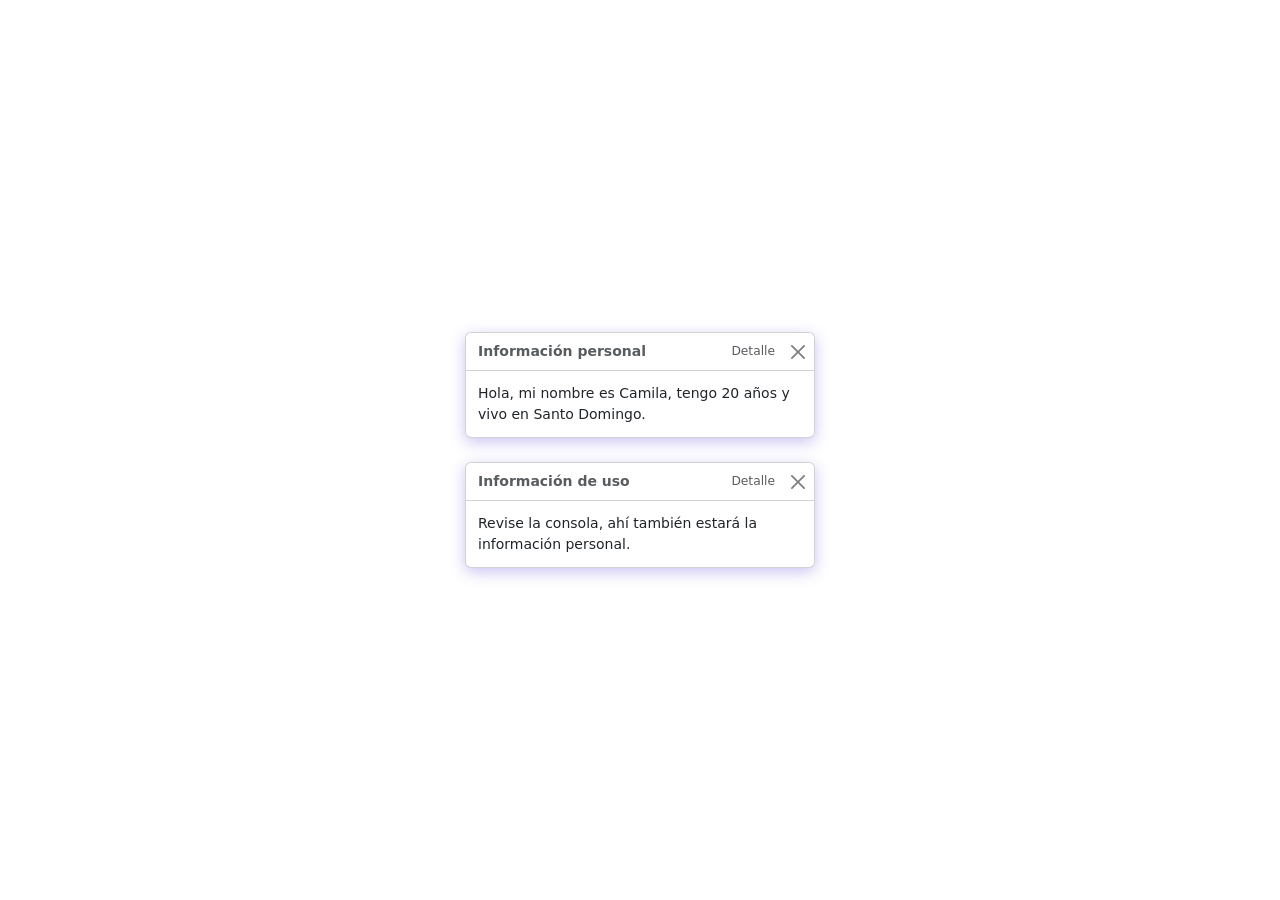
<file: Practica/Ejercicio-01/index.html>
<!DOCTYPE html>
<html lang="es">
<head>
    <meta charset="UTF-8">
    <meta name="viewport" content="width=device-width, initial-scale=1.0">
    <title>Ejercicio-01</title>
    <link href="https://cdn.jsdelivr.net/npm/bootstrap@5.3.8/dist/css/bootstrap.min.css" rel="stylesheet" integrity="sha384-sRIl4kxILFvY47J16cr9ZwB07vP4J8+LH7qKQnuqkuIAvNWLzeN8tE5YBujZqJLB" crossorigin="anonymous">
<link rel="stylesheet" href="style.css">
  </head>
<body>
<div class="d-flex justify-content-center align-items-center vh-100">
  <div class="toast-container position-static">
    
    <div class="toast show" role="alert" aria-live="assertive" aria-atomic="true">
      <div class="toast-header">
        <strong class="me-auto">Información personal</strong>
        <small>Detalle</small>
        <button type="button" class="btn-close" data-bs-dismiss="toast" aria-label="Close"></button>
      </div>
      <div id="mensaje" class="toast-body">
      </div>
    </div>


    <div class="toast-container position-static">
    
    <div class="toast show" role="alert" aria-live="assertive" aria-atomic="true">
      <div class="toast-header">
        <strong class="me-auto">Información de uso</strong>
        <small>Detalle</small>
        <button type="button" class="btn-close" data-bs-dismiss="toast" aria-label="Close"></button>
      </div>
      <div id="info" class="toast-body">
      </div>
    </div>

  </div>
</div>
</div>



<script src="https://cdn.jsdelivr.net/npm/bootstrap@5.3.8/dist/js/bootstrap.bundle.min.js" integrity="sha384-FKyoEForCGlyvwx9Hj09JcYn3nv7wiPVlz7YYwJrWVcXK/BmnVDxM+D2scQbITxI" crossorigin="anonymous"></script>
    <script src="script.js"></script>
</body>
</html>
</file>
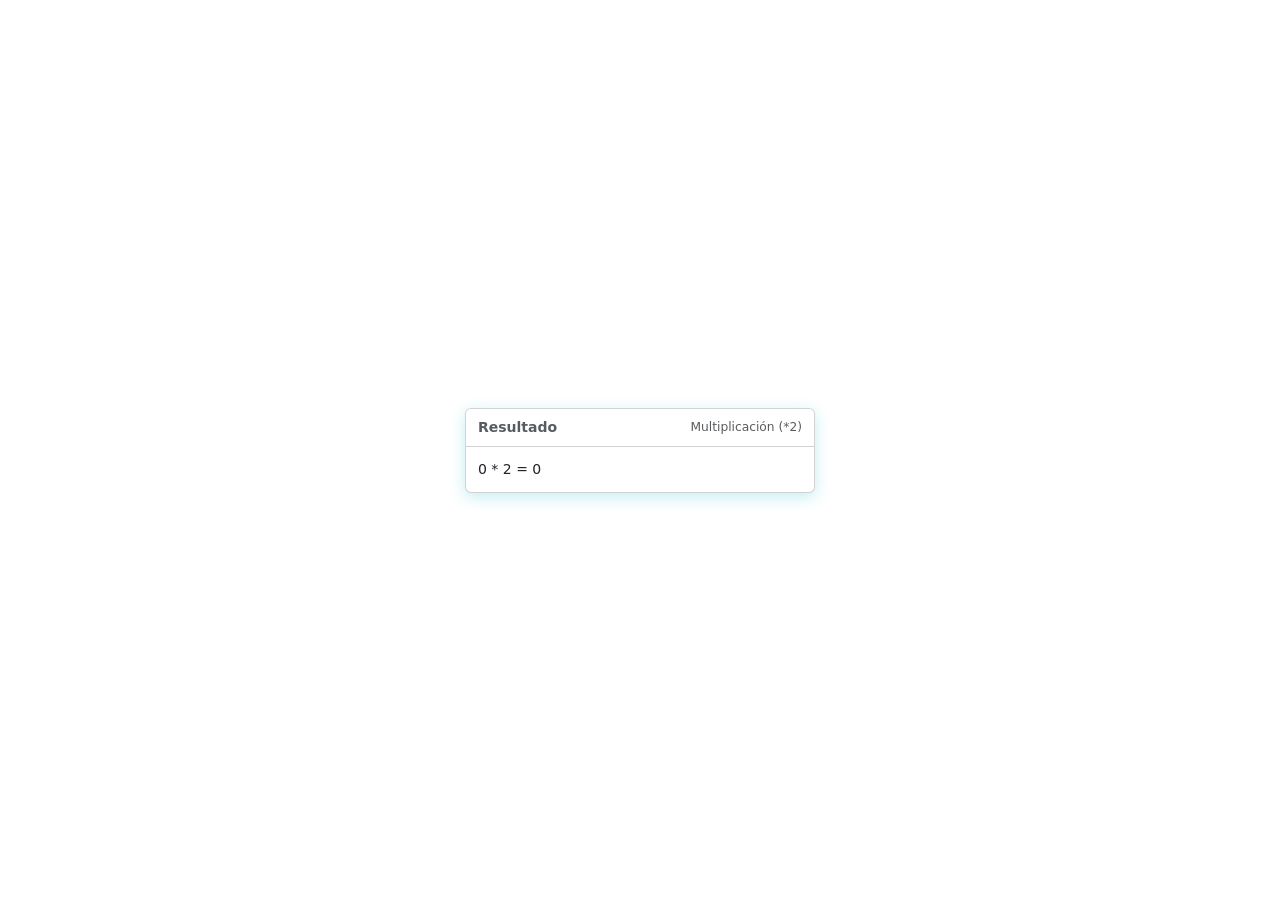
<file: Practica/Ejercicio-02/index.html>
<!DOCTYPE html>
<html lang="es">
<head>
    <meta charset="UTF-8">
    <meta name="viewport" content="width=device-width, initial-scale=1.0">
    <title>Ejercicio-02</title>
    <link href="https://cdn.jsdelivr.net/npm/bootstrap@5.3.8/dist/css/bootstrap.min.css" rel="stylesheet" integrity="sha384-sRIl4kxILFvY47J16cr9ZwB07vP4J8+LH7qKQnuqkuIAvNWLzeN8tE5YBujZqJLB" crossorigin="anonymous">
<link rel="stylesheet" href="style.css">
  </head>
<body>
    <div class="d-flex justify-content-center align-items-center vh-100">
  <div class="toast-container position-static">
    
    <div class="toast show" role="alert" aria-live="assertive" aria-atomic="true">
      <div class="toast-header">
        <strong class="me-auto">Resultado</strong>
        <small>Multiplicación (*2)</small>
      </div>
      
      <div id="resultado" class="toast-body">
      </div>
    </div>



    
</div>

</div>



<script src="https://cdn.jsdelivr.net/npm/bootstrap@5.3.8/dist/js/bootstrap.bundle.min.js" integrity="sha384-FKyoEForCGlyvwx9Hj09JcYn3nv7wiPVlz7YYwJrWVcXK/BmnVDxM+D2scQbITxI" crossorigin="anonymous"></script>
    <script src="script.js"></script>
</body>
</html>
</file>
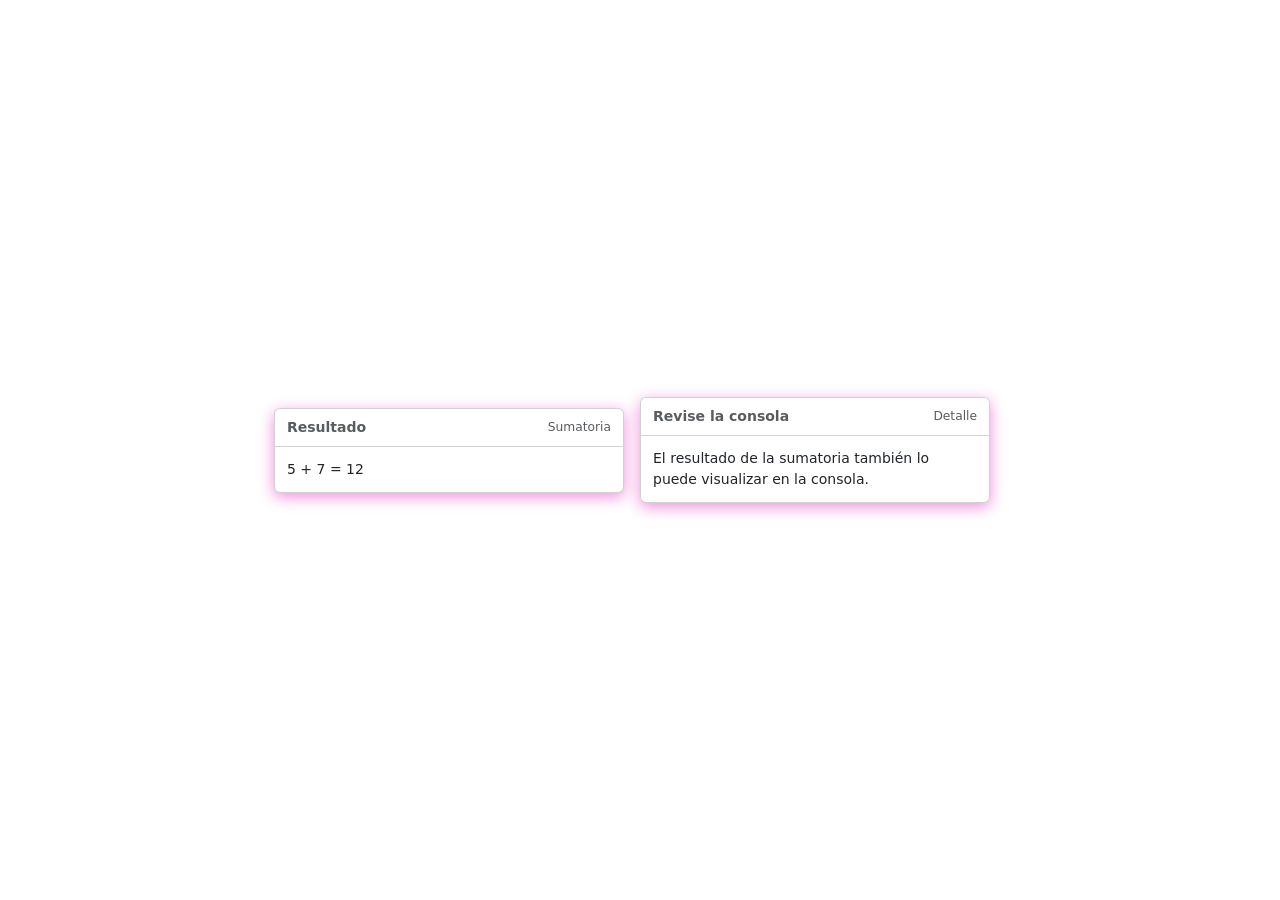
<file: Practica/Ejercicio-03/index.html>
<!DOCTYPE html>
<html lang="es">
<head>
    <meta charset="UTF-8">
    <meta name="viewport" content="width=device-width, initial-scale=1.0">
    <title>Ejercicio-03</title>
    <link href="https://cdn.jsdelivr.net/npm/bootstrap@5.3.8/dist/css/bootstrap.min.css" rel="stylesheet" integrity="sha384-sRIl4kxILFvY47J16cr9ZwB07vP4J8+LH7qKQnuqkuIAvNWLzeN8tE5YBujZqJLB" crossorigin="anonymous">
<link rel="stylesheet" href="style.css">
  </head>
<body>
<div class="d-flex justify-content-center align-items-center vh-100">
  <div class="toast-container position-static">
    
    <div class="toast show" role="alert" aria-live="assertive" aria-atomic="true">
      <div class="toast-header">
        <strong class="me-auto">Resultado</strong>
        <small>Sumatoria</small>
      </div>
      
      <div id="resultado" class="toast-body">
      </div>
    </div>



    
</div>

<div class="toast-container position-static m-3">
    
    <div class="toast show" role="alert" aria-live="assertive" aria-atomic="true">
      <div class="toast-header">
        <strong class="me-auto">Revise la consola</strong>
        <small>Detalle</small>
      </div>
      
      <div class="toast-body">
        El resultado de la sumatoria también lo puede visualizar en la consola.
      </div>
    </div>


    
</div>
</div>



<script src="https://cdn.jsdelivr.net/npm/bootstrap@5.3.8/dist/js/bootstrap.bundle.min.js" integrity="sha384-FKyoEForCGlyvwx9Hj09JcYn3nv7wiPVlz7YYwJrWVcXK/BmnVDxM+D2scQbITxI" crossorigin="anonymous"></script>
    <script src="script.js"></script>
</body>
</html>
</file>
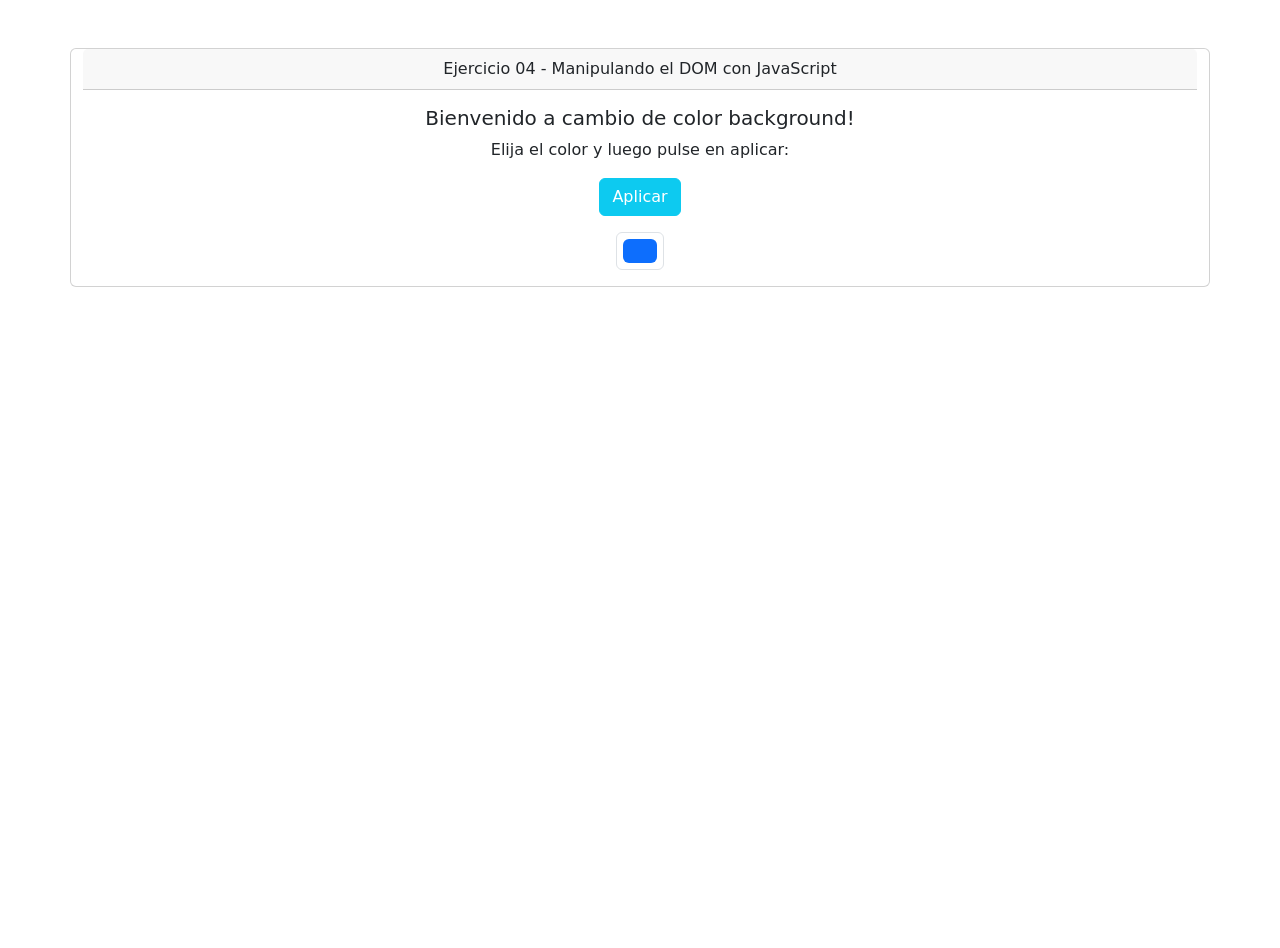
<file: Practica/Ejercicio-04/index.html>
<!DOCTYPE html>
<html lang="es">
<head>
    <meta charset="UTF-8">
    <meta name="viewport" content="width=device-width, initial-scale=1.0">
    <title>Ejercicio-04</title>
    <link href="https://cdn.jsdelivr.net/npm/bootstrap@5.3.8/dist/css/bootstrap.min.css" rel="stylesheet" integrity="sha384-sRIl4kxILFvY47J16cr9ZwB07vP4J8+LH7qKQnuqkuIAvNWLzeN8tE5YBujZqJLB" crossorigin="anonymous">
    <link rel="stylesheet" href="style.css">
  </head>
<body>
      <div class="card container mt-5 text-center">
  <div class="card-header">
    Ejercicio 04 - Manipulando el DOM con JavaScript
  </div>
  <div class="card-body">
    <h5 class="card-title">Bienvenido a cambio de color background!</h5>
    <p class="card-text">Elija el color y luego pulse en aplicar: </p>
    <button id="cambiarColor" class="btn btn-info text-white ">Aplicar</button>

    <div class="d-flex justify-content-center">
  <input type="color" 
         class="form-control form-control-color auto mt-3" 
         id="elegirColor" 
         value="#0d6efd" 
         title="Elige un color">

</div>

    
  </div>
</div>
    <script src="script.js"></script>
</body>
</html>
</file>
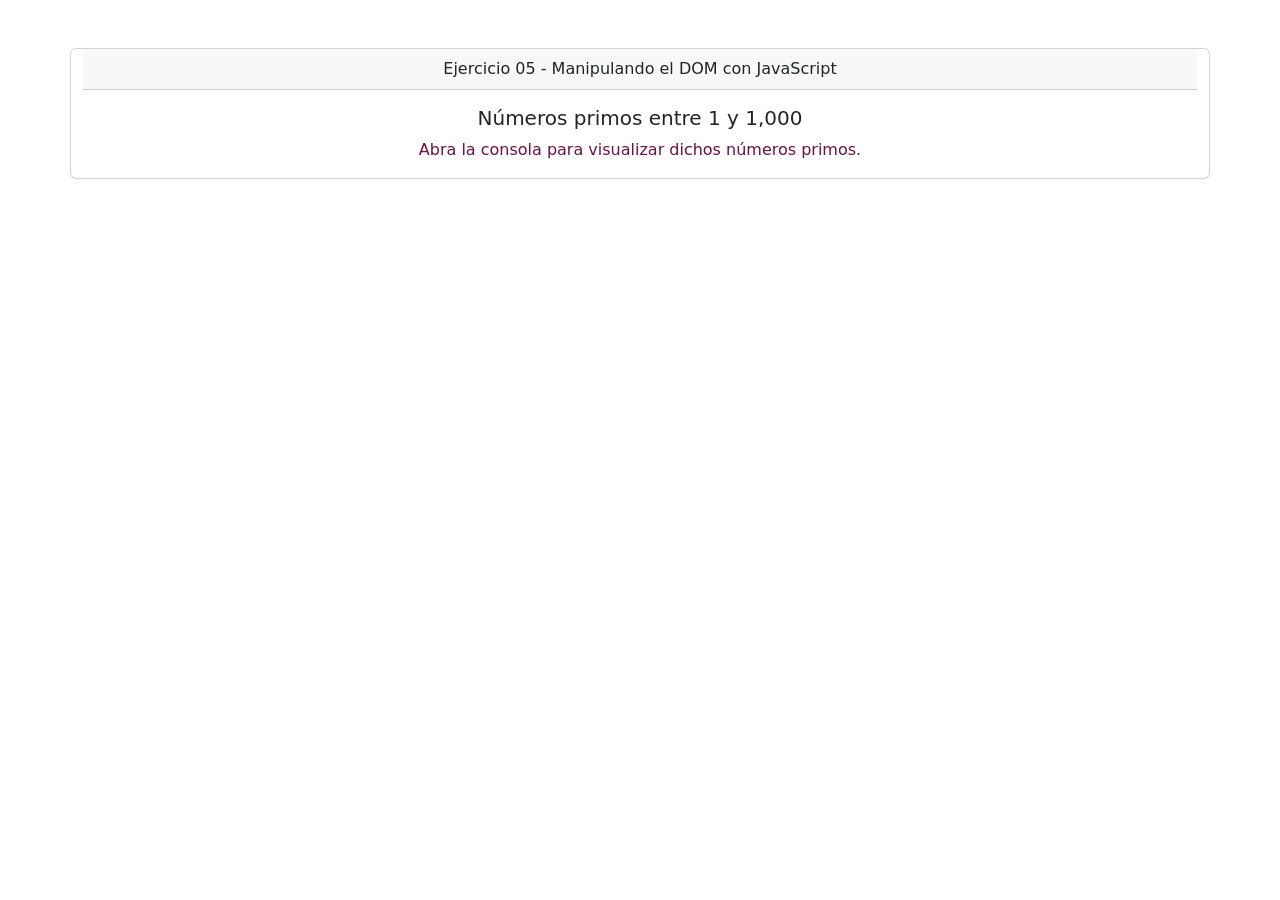
<file: Practica/Ejercicio-05/index.html>
<!DOCTYPE html>
<html lang="es">
<head>
    <meta charset="UTF-8">
    <meta name="viewport" content="width=device-width, initial-scale=1.0">
    <title>Ejercicio-05</title>
    <link href="https://cdn.jsdelivr.net/npm/bootstrap@5.3.8/dist/css/bootstrap.min.css" rel="stylesheet" integrity="sha384-sRIl4kxILFvY47J16cr9ZwB07vP4J8+LH7qKQnuqkuIAvNWLzeN8tE5YBujZqJLB" crossorigin="anonymous">
<link rel="stylesheet" href="style.css">
  </head>
<body>
      <div class="card container mt-5 text-center">
  <div class="card-header">
    Ejercicio 05 - Manipulando el DOM con JavaScript
  </div>
  <div class="card-body">
    <h5 class="card-title">Números primos entre 1 y 1,000</h5>
    <p class="card-text">Abra la consola para visualizar dichos números primos.</p>

    
  </div>
</div>
    <script src="script.js"></script>
</body>
</html>
</file>
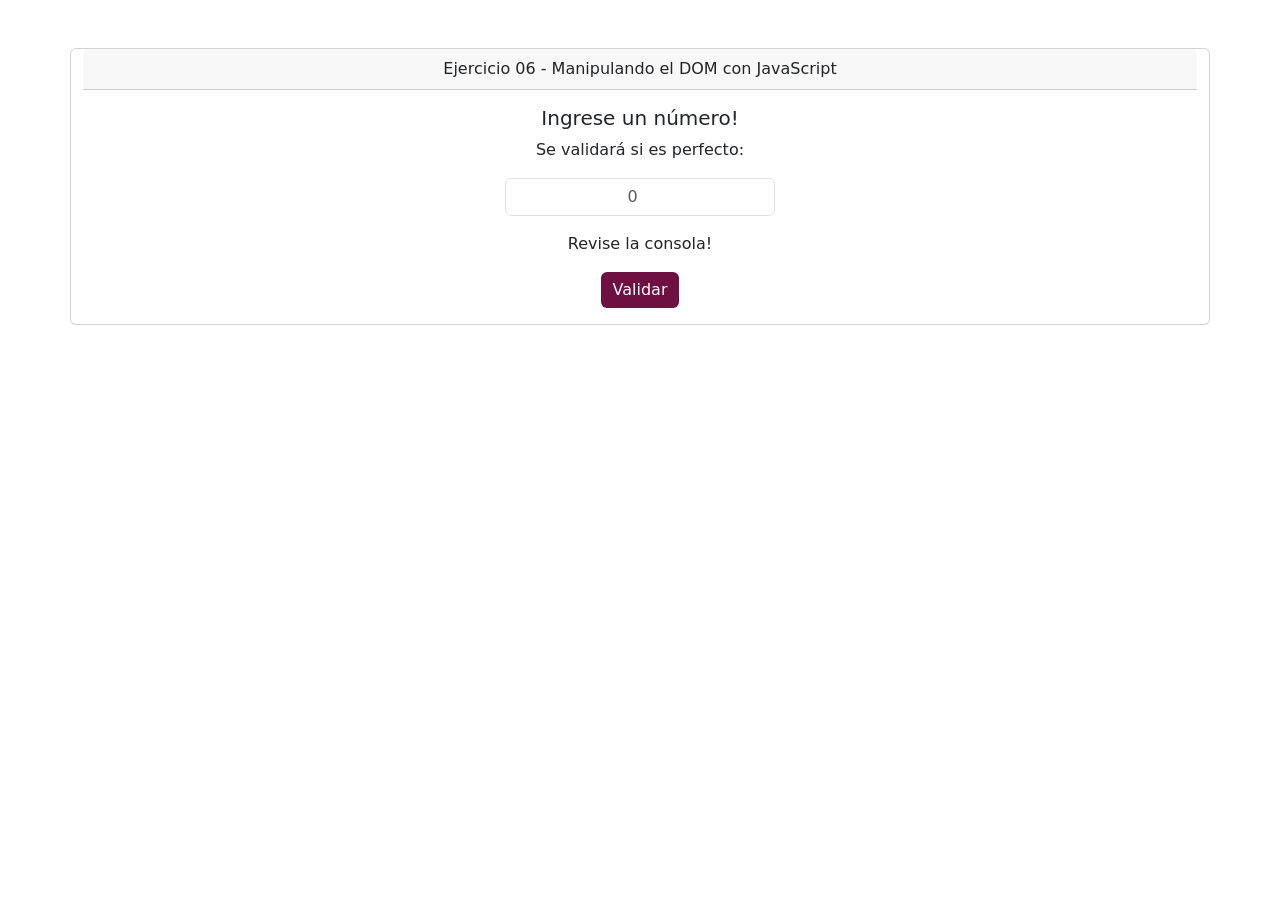
<file: Practica/Ejercicio-06/index.html>
<!DOCTYPE html>
<html lang="es">
<head>
    <meta charset="UTF-8">
    <meta name="viewport" content="width=device-width, initial-scale=1.0">
    <title>Ejercicio-06</title>
     <link href="https://cdn.jsdelivr.net/npm/bootstrap@5.3.8/dist/css/bootstrap.min.css" rel="stylesheet" integrity="sha384-sRIl4kxILFvY47J16cr9ZwB07vP4J8+LH7qKQnuqkuIAvNWLzeN8tE5YBujZqJLB" crossorigin="anonymous">
<link rel="stylesheet" href="style.css">
    </head>
<body>

      <div class="card container mt-5 text-center">
  <div class="card-header">
    Ejercicio 06 - Manipulando el DOM con JavaScript
  </div>
  <div class="card-body">
    <h5 class="card-title">Ingrese un número!</h5>
    <p class="card-text">Se validará si es perfecto: </p>

    <div class="mb-3 d-flex justify-content-center">
  <label for="inputNumerico" class="form-label"></label>
  <input type="number" 
         class="form-control w-25 text-center" 
         id="inputNumerico" 
         placeholder="0"
         min="0" 
         max="100" 
         step="1">
</div>

<p id="resultado" class="card-text"></p>
<p class="card-text">Revise la consola!</p>
    <button id="validarNumero" class="btn btn-info text-white ">Validar</button>


    
  </div>
</div>

    
   
    <script src="script.js"></script>
</body>
</html>
</file>
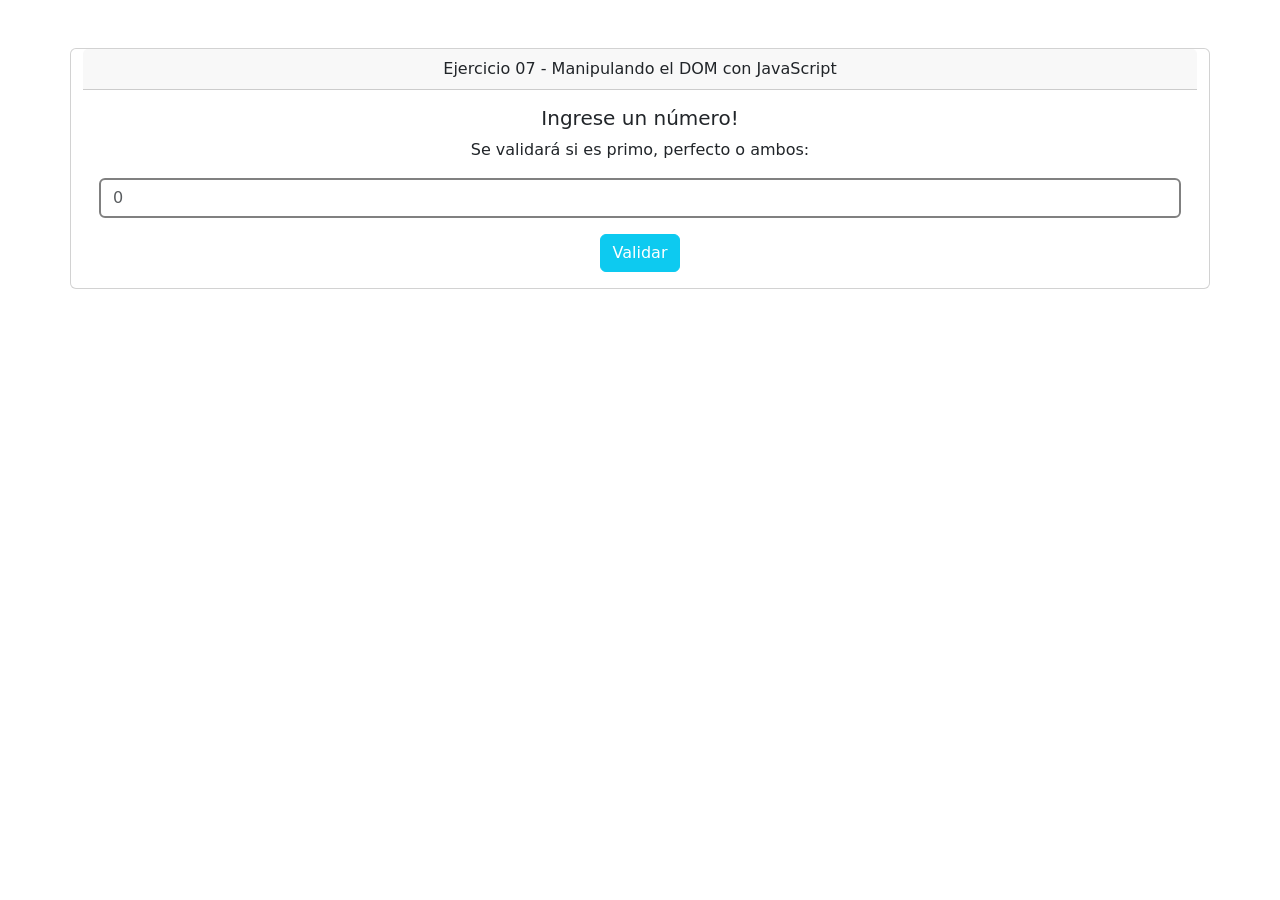
<file: Practica/Ejercicio-07/index.html>
<!DOCTYPE html>
<html lang="es">
<head>
    <meta charset="UTF-8">
    <meta name="viewport" content="width=device-width, initial-scale=1.0">
    <title>Ejercicio-07</title>
     <link href="https://cdn.jsdelivr.net/npm/bootstrap@5.3.8/dist/css/bootstrap.min.css" rel="stylesheet" integrity="sha384-sRIl4kxILFvY47J16cr9ZwB07vP4J8+LH7qKQnuqkuIAvNWLzeN8tE5YBujZqJLB" crossorigin="anonymous">
<link rel="stylesheet" href="style.css">
    </head>
<body>

      <div class="card container mt-5 text-center">
  <div class="card-header">
    Ejercicio 07 - Manipulando el DOM con JavaScript
  </div>
  <div class="card-body">
    <h5 class="card-title">Ingrese un número!</h5>
    <p class="card-text">Se validará si es primo, perfecto o ambos: </p>

    <div class="mb-3 d-flex justify-center">
  <label for="inputNumerico" class="form-label"></label>
  <input type="number" 
         class="form-control" 
         id="inputNumerico" 
         placeholder="0"
         min="0" 
         max="100" 
         step="1">
</div>
    <button id="validarNumero" class="btn btn-info text-white ">Validar</button>


    
  </div>
</div>

    
   
    <script src="script.js"></script>
</body>
</html>
</file>
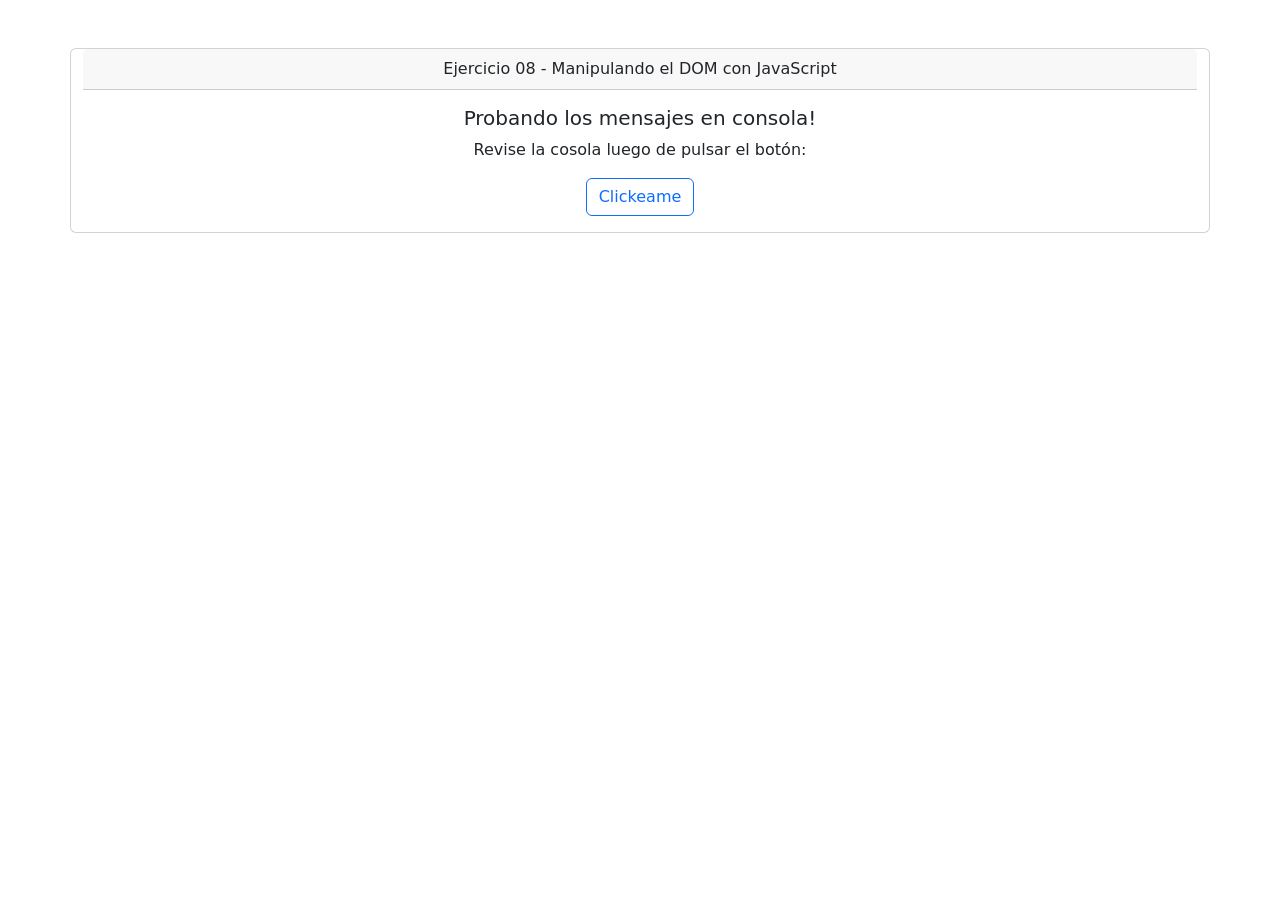
<file: Practica/Ejercicio-08/index.html>
<!DOCTYPE html>
<html lang="es">
<head>
    <meta charset="UTF-8">
    <meta name="viewport" content="width=device-width, initial-scale=1.0">
    <title>Ejercicio-08</title>
     <link href="https://cdn.jsdelivr.net/npm/bootstrap@5.3.8/dist/css/bootstrap.min.css" rel="stylesheet" integrity="sha384-sRIl4kxILFvY47J16cr9ZwB07vP4J8+LH7qKQnuqkuIAvNWLzeN8tE5YBujZqJLB" crossorigin="anonymous">
</head>
<body>

      <div class="card container mt-5 text-center">
  <div class="card-header">
    Ejercicio 08 - Manipulando el DOM con JavaScript
  </div>
  <div class="card-body">
    <h5 class="card-title">Probando los mensajes en consola!</h5>
    <p class="card-text">Revise la cosola luego de pulsar el botón: </p>

    <button id="mensajeConsola" class="btn btn-outline-primary ">Clickeame</button>

  </div>
</div>

    <script src="script.js"></script>
</body>
</html>
</file>
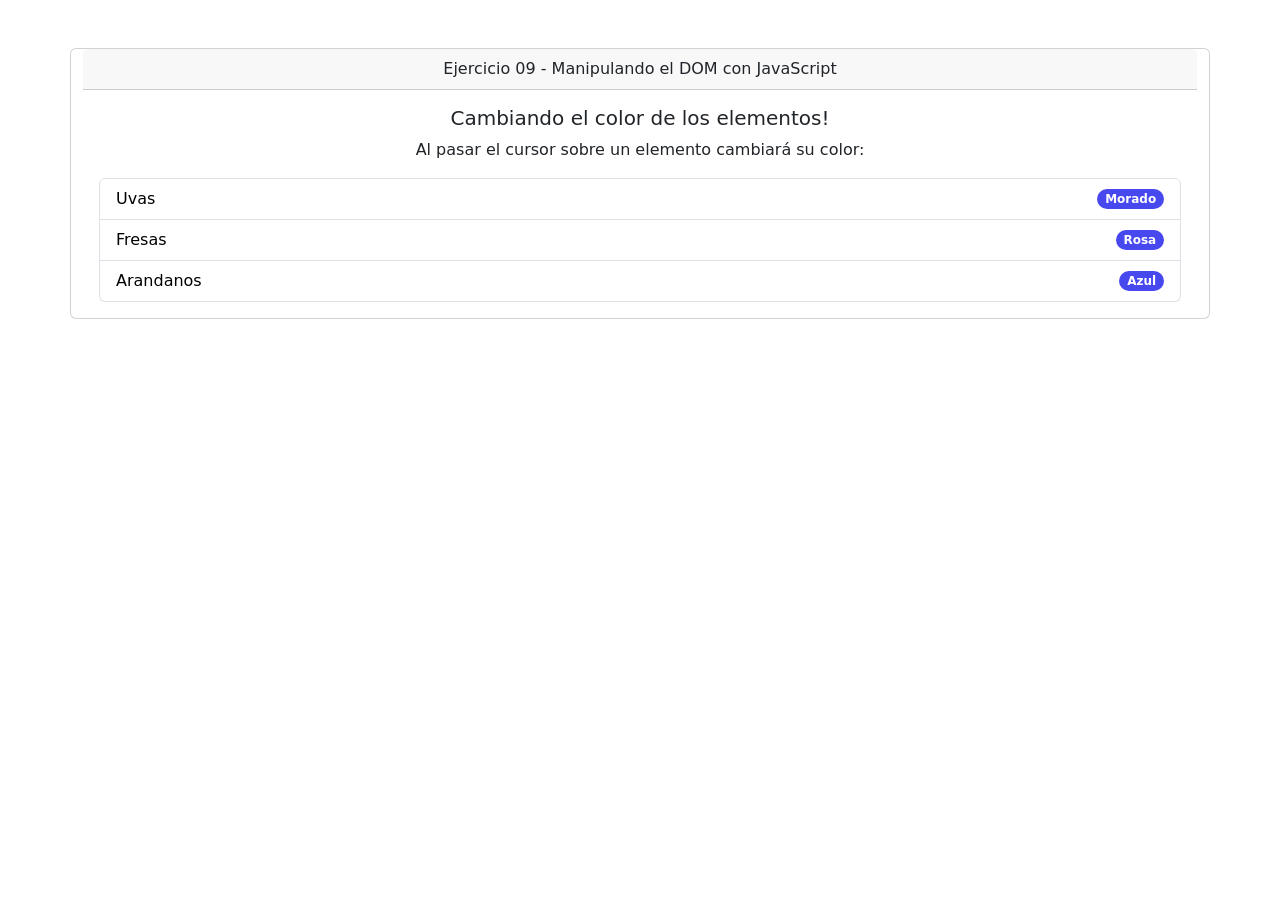
<file: Practica/Ejercicio-09/index.html>
<!DOCTYPE html>
<html lang="es">
<head>
    <meta charset="UTF-8">
    <meta name="viewport" content="width=device-width, initial-scale=1.0">
    <title>Ejercicio-09</title>
     <link href="https://cdn.jsdelivr.net/npm/bootstrap@5.3.8/dist/css/bootstrap.min.css" rel="stylesheet" integrity="sha384-sRIl4kxILFvY47J16cr9ZwB07vP4J8+LH7qKQnuqkuIAvNWLzeN8tE5YBujZqJLB" crossorigin="anonymous">
     <link rel="stylesheet" href="style.css">
    </head>
<body>

      <div class="card container mt-5 text-center">
  <div class="card-header">
    Ejercicio 09 - Manipulando el DOM con JavaScript
  </div>
  <div class="card-body">
    <h5 class="card-title">Cambiando el color de los elementos!</h5>
    <p class="card-text">Al pasar el cursor sobre un elemento cambiará su color: </p>

    <ul class="list-group">
    <li id="uva" class="list-group-item d-flex justify-content-between align-items-center">
        Uvas
        <span id="uva-color" class="badge text-bg-primary rounded-pill">Morado</span>
    </li>
    <li id="fresa" class="list-group-item d-flex justify-content-between align-items-center">
        Fresas
        <span id="fresa-color" class="badge text-bg-primary rounded-pill">Rosa</span>
    </li>
    <li id="arandano" class="list-group-item d-flex justify-content-between align-items-center">
        Arandanos
        <span id="arandano-color" class="badge text-bg-primary rounded-pill">Azul</span>
    </li>
</ul>

  </div>
</div>

    
   
    <script src="script.js"></script>
</body>
</html>
</file>
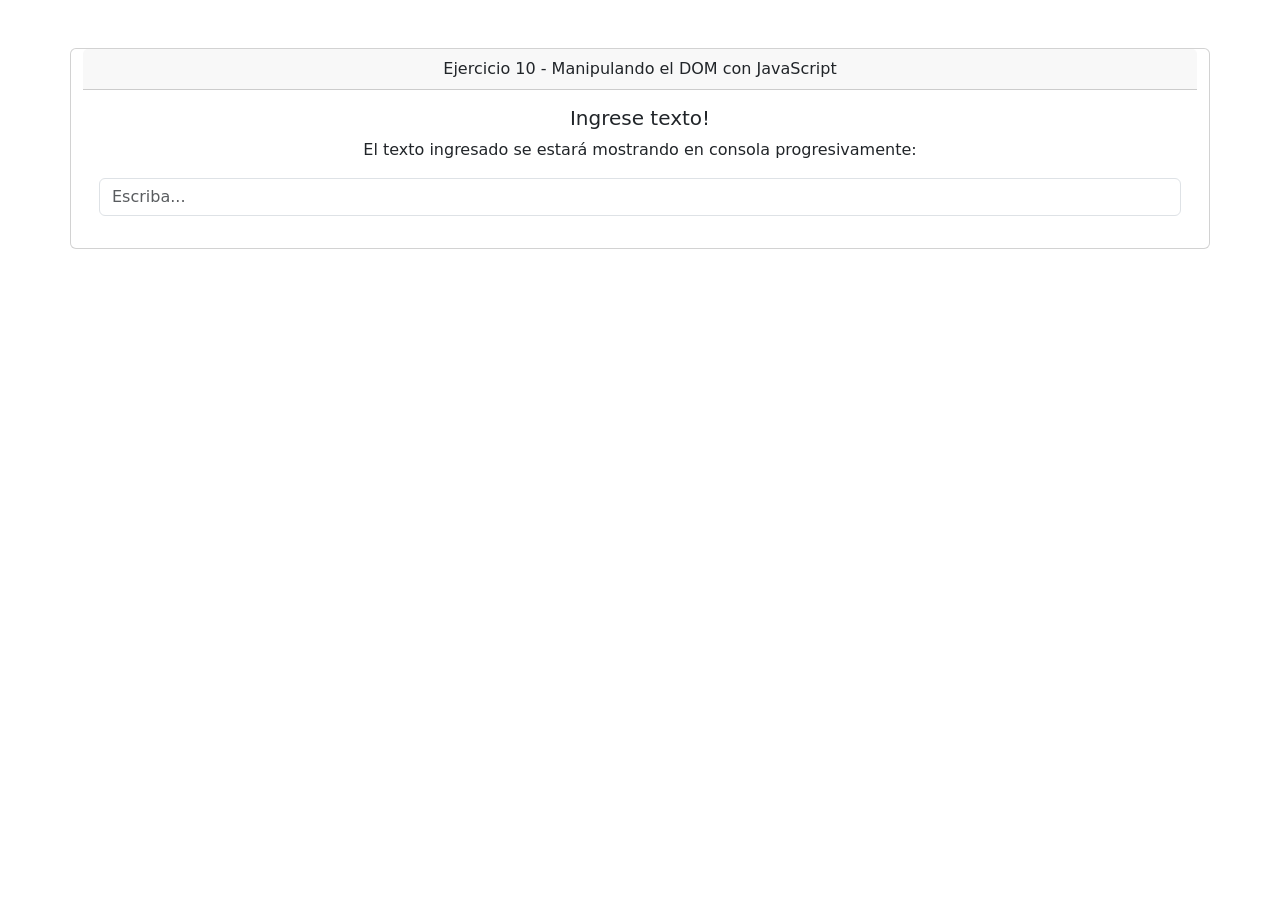
<file: Practica/Ejercicio-10/index.html>
<!DOCTYPE html>
<html lang="es">
<head>
    <meta charset="UTF-8">
    <meta name="viewport" content="width=device-width, initial-scale=1.0">
    <title>Ejercicio-10</title>
     <link href="https://cdn.jsdelivr.net/npm/bootstrap@5.3.8/dist/css/bootstrap.min.css" rel="stylesheet" integrity="sha384-sRIl4kxILFvY47J16cr9ZwB07vP4J8+LH7qKQnuqkuIAvNWLzeN8tE5YBujZqJLB" crossorigin="anonymous">
     <link rel="stylesheet" href="style.css">
    </head>
<body>

      <div class="card container mt-5 text-center">
  <div class="card-header">
    Ejercicio 10 - Manipulando el DOM con JavaScript
  </div>
  <div class="card-body">
    <h5 class="card-title">Ingrese texto!</h5>
    <p class="card-text">El texto ingresado se estará mostrando en consola progresivamente: </p>

    <div class="mb-3 d-flex justify-center">
  <label for="inputTexto" class="form-label"></label>
  <input type="texto" 
         class="form-control" 
         id="inputTeclado" 
         placeholder="Escriba..."
         step="1">
</div>

    
   
    <script src="script.js"></script>
</body>
</html>
</file>
<file: Practica/Ejercicio-01/style.css>
.toast {
    box-shadow: 0 4px 15px rgba(54, 27, 203, 0.263);
    transition: transform 0.3s ease;
}
</file>
<file: Practica/Ejercicio-02/style.css>
.toast {
    box-shadow: 0 4px 15px rgba(27, 185, 203, 0.263);
    transition: transform 0.3s ease;
}
</file>
<file: Practica/Ejercicio-03/style.css>
.toast {
    box-shadow: 0 4px 15px rgba(223, 22, 183, 0.488);
    transition: transform 0.3s ease;
}
.toast:hover {
    transform: translateY(-5px);
}
</file>
<file: Practica/Ejercicio-04/style.css>
body {
    transition: background-color 0.6s ease-in-out; 
    min-height: 100vh;
}
</file>
<file: Practica/Ejercicio-05/style.css>
.card-text {
    color: #6e1042;
    animation: palpitar 1.5s infinite; 
}

@keyframes palpitar {
    0% { opacity: 1; }
    50% { opacity: 0.5; }
    100% { opacity: 1; }
}
</file>
<file: Practica/Ejercicio-06/style.css>
#validarNumero {
    background-color: #6e1042; 
    animation: palpitar 1.5s infinite; 
    border: #6e1042;
}

@keyframes palpitar {
    0% { opacity: 1; }
    50% { opacity: 0.5; }
    100% { opacity: 1; }
}
</file>
<file: Practica/Ejercicio-07/style.css>
#inputNumerico {

    border: 2px solid grey;
    transition: border-color 0.3s, box-shadow 0.3s;
}

#inputNumerico:focus {
    border-color: #002F6C; 
    box-shadow: 0 0 8px rgba(0, 47, 108, 0.25);
    outline: none;
}
</file>
<file: Practica/Ejercicio-09/style.css>
.list-group-item {
    background-color: white; 
    color: black;
    transition: background-color 0.3s ease, color 0.3s ease; 
    cursor: pointer;
}

.badge {
    background-color: rgb(72, 72, 239) !important;
    color: white !important;
}
</file>
<file: Practica/Ejercicio-10/style.css>
#inputTeclado:focus {
    border-color: #199e7b;
    box-shadow: 0 0 10px rgba(108, 190, 167, 0.5);
    outline: none;
}
</file>
